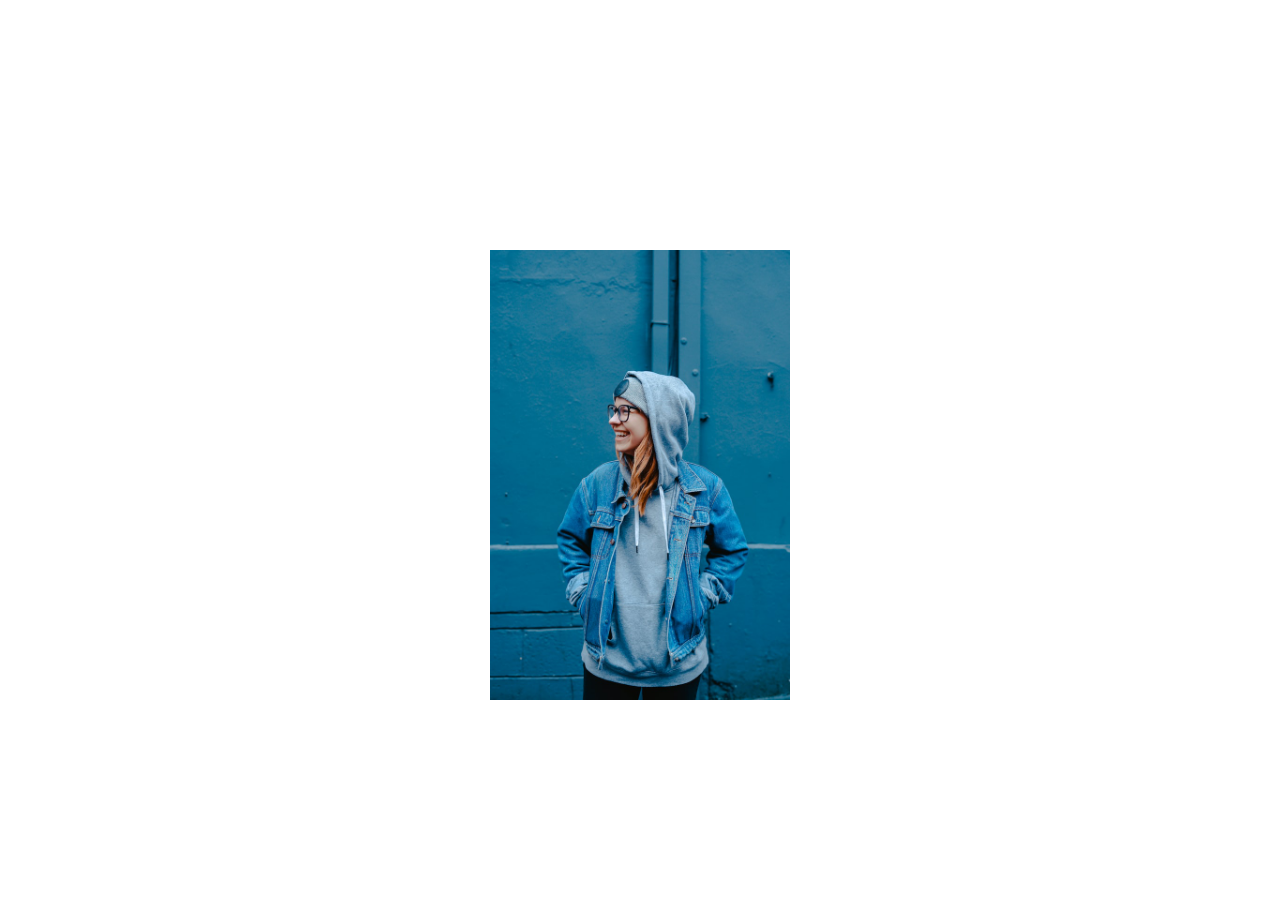
<file: 003 - Imagem Flip Hover/index.html>
<!DOCTYPE html>
<html lang="en">
<head>
    <meta charset="UTF-8">
    <meta http-equiv="X-UA-Compatible" content="IE=edge">
    <meta name="viewport" content="width=device-width, initial-scale=1.0">
    <title>Imagem Flip Hover</title>
    <link rel="stylesheet" href="css/style.css">
</head>
<body>
    <div class="box">
        <img src="img/01.jpg" alt="Imagem 01">
        <img src="img/02.jpg" alt="Imagem 02">
    </div>
</body>
</html>
</file>
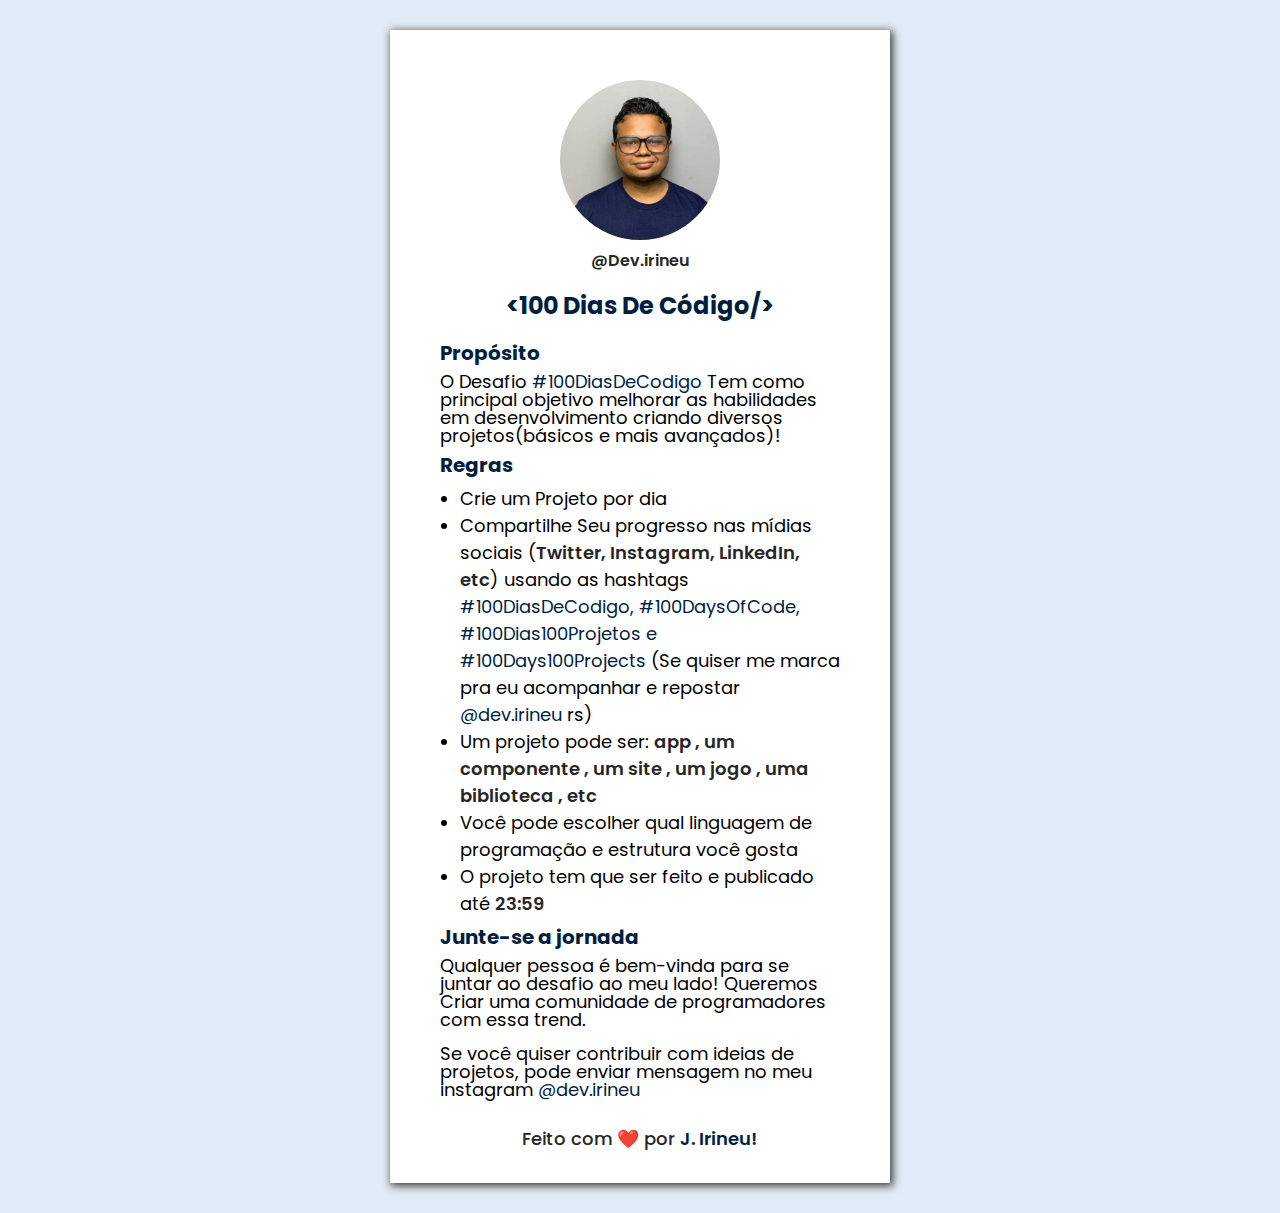
<file: 001 - Linktree/sobre/index.html>
<!DOCTYPE html>
<html lang="pt-br">
<head>
    <meta charset="UTF-8">
    <meta http-equiv="X-UA-Compatible" content="IE=edge">
    <meta name="viewport" content="width=device-width, initial-scale=1.0">
    <title>Sobre o 100 Dias de código</title>
    <link rel="stylesheet" href="../css/reset.css">
    <link rel="stylesheet" href="../css/style.css">
    <link rel="stylesheet" href="../css/sobre.css">
    <link rel="stylesheet" href="https://site-assets.fontawesome.com/releases/v6.2.1/css/all.css">
</head>
<body>
    <main class="container">
        <section class="profile">
            <div class="profile">
                <a href="#"><img src="../assets/images/eu.jpeg" alt="Joel Irineu" class="profile-image"></a>
                <h3><a href="https://instagram.com/dev.irineu" target="_blank">@Dev.irineu</a></h3>
            </div>
            <div class="title">
                <h1><100 Dias De Código/></h1>
            </div>
        </section>
        <section class="body">
            <h2>Propósito</h2>
            <p>
                O Desafio <span class="highlighted">#100DiasDeCodigo</span> Tem como principal objetivo melhorar as habilidades em desenvolvimento criando diversos projetos(básicos e mais avançados)!
            </p>
            <h2>Regras</h2>
            <ul>
                <li>Crie um Projeto por dia</li>
                <li>Compartilhe Seu progresso nas mídias sociais (<span class="simple-highlighted">Twitter, Instagram, LinkedIn, etc</span>) usando as hashtags <span class="highlighted">#100DiasDeCodigo, #100DaysOfCode, #100Dias100Projetos e #100Days100Projects</span> (Se quiser me marca pra eu acompanhar e repostar <a href="https://instagram.com/dev.irineu" class="highlighted">@dev.irineu</a> rs)</li>
                <li>Um projeto pode ser: <span class="simple-highlighted"> app , um componente , um site , um jogo , uma biblioteca , etc</span></li>
                <li>Você pode escolher qual linguagem de programação e estrutura você gosta</li>
                <li>O projeto tem que ser feito e publicado até <span class="simple-highlighted">23:59</span></li>
            </ul>
            <h2>Junte-se a jornada</h2>
            <p>Qualquer pessoa é bem-vinda para se juntar ao desafio ao meu lado! Queremos Criar uma comunidade de programadores com essa trend.</p>
            <br>
            <p>Se você quiser contribuir com ideias de projetos, pode enviar mensagem no meu instagram <a href="https://instagram.com/dev.irineu" class="highlighted">@dev.irineu</a></p>
            <br>
        </section>
        <section class="footer">
            <p>Feito com  ❤️ por <span class="me">J. Irineu!</span></p>
        </section>
    </main>
</body>
</html>
</file>
<file: 003 - Imagem Flip Hover/css/style.css>
*{
    margin: 0;
    padding: 0;
    box-sizing: border-box;
}
body{
    display: flex;
    justify-content: center;
    align-items: center;
    min-height: 100vh;
}
.box{
    position: relative;
    /* max-width: 80%; */
    width: 300px;
    height: 400px;
    transform-style: preserve-3d;
    perspective: 1000px;
}
.box img{
    position: absolute;
    width: 100%;
    backface-visibility: hidden;
    transition: 1s;
}
.box img:nth-child(2){
    transform: rotateY(180deg);
}
.box:hover img:nth-child(2){
    transform: rotateY(0deg);
}
.box:hover img:nth-child(1){
    transform: rotateY(-180deg);
}
</file>
<file: 001 - Linktree/css/style.css>
@import url('https://fonts.googleapis.com/css2?family=Poppins');
body{
    background-color: #e1ebf5;
    font-family: 'Poppins', sans-serif;
}
.container{
    max-width: 500px;
    width:  90%;
    margin: 30px auto;
    padding: 20px 0px 20px 0px;
    background-color: #fff;
    display: flex;
    flex-direction: column;
    -webkit-box-shadow: 2px 2px 8px 1px rgba(61,61,61,1);
    -moz-box-shadow: 2px 2px 8px 1px rgba(61,61,61,1);
    box-shadow: 2px 2px 8px 1px rgba(61,61,61,1);
}
.profile{
    display: flex;
    flex-direction: column;
    width: 80%;
    margin: 0 auto;
    text-align: center;
    padding: 15px 0;
}
.profile-image{
    border-radius: 50%;
    max-width: 200px;
    width: 50%;
    align-self: center;
}
.profile h3{
    padding: 10px 0;
}
.profile h3 a{
    text-decoration: none;
    color: #262626;
    font-weight: 600;
}
.profile h3 a:hover{
    color: #004992;
    transition: 0.5s ease-in; 
     -webkit-transition: 0.5s ease-in; 
     -moz-transition: 0.5s ease-in; 
     -o-transition: 0.5s ease-in; 
}
.title h1{
    font-size: 1.5em;
    font-weight: 700;
    color: #001F3F;
}
.body{
    max-width: 80%;
    width: 500px;
    margin: 0 auto;
    flex-direction: column;
    text-align: center;
}
.link{
    display: flex;
    
}
.link a{
    text-align: justify;
    color: black;
    padding: 20px;
    width: 100%;
    margin: 5px auto;
    font-size: 16px;
    font-weight: 500;
    text-decoration: none;
    color: #001F3F;
    -webkit-box-shadow: 2px 2px 8px 1px rgba(61,61,61,1);
    -moz-box-shadow: 2px 2px 8px 1px rgba(61,61,61,1);
    box-shadow: 2px 2px 8px 1px rgba(61,61,61,1);
}

.link a:hover{
    background-color: #001F3F;
    color: #FFF;
    transition: 0.5s ease-in; 
     -webkit-transition: 0.5s ease-in; 
     -moz-transition: 0.5s ease-in; 
     -o-transition: 0.5s ease-in; 
}

.link a i{
    margin-right: 10px;
}

.emphasis{
    animation: changeBackgroundColor 3s infinite;
}

@keyframes changeBackgroundColor {
    0% {
      background-color: #001F3F;
      color: #fff;
    }
    50% {
      background-color: #001f3fd5;
      color: #FFF;
    }
    100% {
      background-color: #001F3F;
      color: #fff;
    }
}
.footer{
    padding: 15px;
    text-align: center;
    font-size: 16px;
    color: #262626;
    font-weight: 500;
}
.me{
    color: #001F3F;
    font-weight: 600;
}
</file>
<file: 001 - Linktree/css/sobre.css>
.body{
    text-align: left;
}
h2{
    font-size: 20px;
    font-weight: 700;
    color: #001F3F;
    padding: 10px 0px;
}
p{
    font-size: 18px;
}
ul{
    padding-left: 20px;
}
li{
    list-style: disc;
    font-size: 18px;
    line-height: 27px;
}
.highlighted{
    color: #001F3F;
    text-decoration: none;
}
.simple-highlighted{
    font-weight: 600;
    color: #262626;
}
</file>
